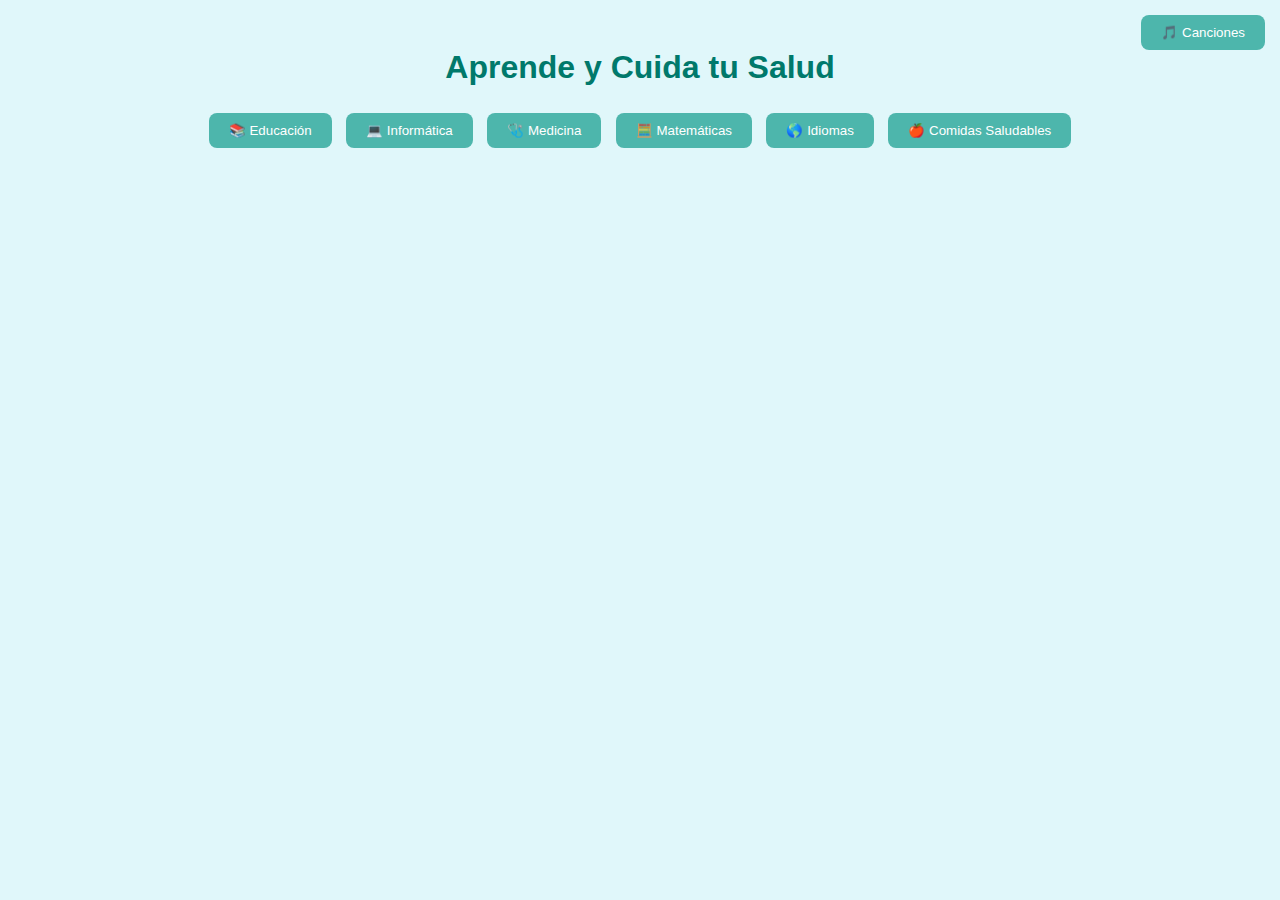
<file: PROYECTO HTML - copia/educacion.html>
<!DOCTYPE html>
<html lang="es">
<head>
  <meta charset="UTF-8">
  <title>Aprende y Cuida tu Salud</title>
  <style>
    body {
      font-family: 'Segoe UI', sans-serif;
      background-color: #e0f7fa;
      color: #333;
      padding: 20px;
      text-align: center;
    }
    h1, h2 {
      color: #00796b;
    }
    .menu, .submenu {
      margin-bottom: 20px;
    }
    .menu button, .submenu button, .material button, .song-button {
      background-color: #4db6ac;
      color: white;
      padding: 10px 20px;
      margin: 5px;
      border: none;
      border-radius: 8px;
      cursor: pointer;
      transition: transform 0.2s;
    }
    .menu button:hover, .submenu button:hover, .material button:hover, .song-button:hover {
      transform: scale(1.05);
    }
    section {
      background: #ffffff;
      padding: 20px;
      margin-bottom: 30px;
      border-radius: 15px;
      box-shadow: 0 0 10px rgba(0,0,0,0.05);
      display: none;
    }
    input, select {
      padding: 8px;
      margin: 5px;
      border: 1px solid #ccc;
      border-radius: 8px;
    }
    table {
      width: 100%;
      border-collapse: collapse;
    }
    table, th, td {
      border: 1px solid #ddd;
      padding: 8px;
    }
    th {
      background-color: #b2dfdb;
    }
    .subseccion {
      background-color: #e0f2f1;
      border: 1px dashed #ccc;
      margin: 10px;
      padding: 10px;
      border-radius: 10px;
    }
    .material {
      margin-top: 10px;
    }
    .material img {
      width: 100px;
      height: auto;
    }
    .song-button {
      position: fixed;
      top: 10px;
      right: 10px;
    }
    #lista-canciones {
      display: none;
      position: fixed;
      top: 60px;
      right: 10px;
      background-color: #ffffff;
      border: 1px solid #ccc;
      padding: 10px;
      border-radius: 10px;
      box-shadow: 0 0 10px rgba(0,0,0,0.2);
      text-align: left;
    }
    audio {
      display: block;
      margin-bottom: 10px;
    }
  </style>
</head>
<body>

  <h1>Aprende y Cuida tu Salud</h1>

  <button class="song-button" onclick="mostrarCanciones()">🎵 Canciones</button>

  <div id="lista-canciones">
    <h3>Canciones Educativas</h3>
    <audio controls>
      <source src="https://www.soundhelix.com/examples/mp3/SoundHelix-Song-1.mp3" type="audio/mpeg">
      Tu navegador no soporta el elemento de audio.
    </audio>
    <audio controls>
      <source src="https://www.soundhelix.com/examples/mp3/SoundHelix-Song-2.mp3" type="audio/mpeg">
      Tu navegador no soporta el elemento de audio.
    </audio>
    <audio controls>
      <source src="https://www.soundhelix.com/examples/mp3/SoundHelix-Song-3.mp3" type="audio/mpeg">
      Tu navegador no soporta el elemento de audio.
    </audio>
  </div>

  <div class="menu">
    <button onclick="mostrar('educacion')">📚 Educación</button>
    <button onclick="mostrar('informatica')">💻 Informática</button>
    <button onclick="mostrar('medicina')">🩺 Medicina</button>
    <button onclick="mostrar('matematicas')">🧮 Matemáticas</button>
    <button onclick="mostrar('idiomas')">🌎 Idiomas</button>
    <button onclick="mostrar('comida')">🍎 Comidas Saludables</button>
  </div>

  <div class="submenu" id="submenu"></div>

  <div id="contenidos"></div>

  <script>
    const categorias = {
      educacion: ['Para niños', 'Para adolescentes'],
      informatica: ['Para niños', 'Para adolescentes'],
      medicina: ['Para niños', 'Para adolescentes'],
      matematicas: ['Para niños', 'Para adolescentes'],
      idiomas: ['Inglés', 'Francés', 'Mandarín'],
      comida: ['Para niños', 'Para adolescentes']
    };

    const materiales = {
      'educacion-Para niños': {
        texto: 'Aprende con dibujos, canciones y juegos. Ejercicios para colorear el abecedario, contar objetos, y unir palabras con imágenes.',
        imagen: 'https://via.placeholder.com/100x100.png?text=Educ+Niños'
      },
      'educacion-Para adolescentes': {
        texto: 'Técnicas Pomodoro, mapas mentales, guías para tomar apuntes efectivos y gestionar el tiempo.',
        imagen: 'https://via.placeholder.com/100x100.png?text=Educ+Adolescentes'
      },
      'informatica-Para niños': {
        texto: 'Aprende las partes del computador, cómo usar el mouse y teclado, y navega con seguridad.',
        imagen: 'https://via.placeholder.com/100x100.png?text=Info+Niños'
      },
      'informatica-Para adolescentes': {
        texto: 'Conoce sobre redes sociales seguras, lógica de programación básica y creación de sitios web.',
        imagen: 'https://via.placeholder.com/100x100.png?text=Info+Adolescentes'
      },
      'medicina-Para niños': {
        texto: 'Cuida tu salud con hábitos de higiene como lavarse las manos, cepillarse los dientes y alimentarse bien.',
        imagen: 'https://via.placeholder.com/100x100.png?text=Med+Niños'
      },
      'medicina-Para adolescentes': {
        texto: 'Infografías sobre salud mental, primeros auxilios, vacunas, y nutrición balanceada.',
        imagen: 'https://via.placeholder.com/100x100.png?text=Med+Adolescentes'
      },
      'matematicas-Para niños': {
        texto: 'Sumas y restas con dibujos, conteo con juegos, y problemas matemáticos con historietas.',
        imagen: 'https://via.placeholder.com/100x100.png?text=Mate+Niños'
      },
      'matematicas-Para adolescentes': {
        texto: 'Ejercicios de fracciones, álgebra básica, gráficas y resolución de problemas cotidianos.',
        imagen: 'https://via.placeholder.com/100x100.png?text=Mate+Adolescentes'
      },
      'idiomas-Inglés': {
        texto: 'Vocabulario básico con ilustraciones, juegos de memoria y canciones interactivas.',
        imagen: 'https://via.placeholder.com/100x100.png?text=Inglés'
      },
      'idiomas-Francés': {
        texto: 'Carteles con números, colores y saludos básicos, con dibujos y pronunciación.',
        imagen: 'https://via.placeholder.com/100x100.png?text=Francés'
      },
      'idiomas-Mandarín': {
        texto: 'Ideogramas básicos y su significado, junto a ejercicios visuales para memorizar.',
        imagen: 'https://via.placeholder.com/100x100.png?text=Mandarín'
      },
      'comida-Para niños': {
        texto: 'Imágenes para armar platos saludables, actividades para identificar frutas y verduras.',
        imagen: 'https://via.placeholder.com/100x100.png?text=Comida+Niños'
      },
      'comida-Para adolescentes': {
        texto: 'Recetas nutritivas y fáciles, comparativas de alimentos saludables y poco saludables.',
        imagen: 'https://via.placeholder.com/100x100.png?text=Comida+Adolescentes'
      }
    };

    function mostrar(id) {
      document.getElementById('contenidos').innerHTML = '';
      const submenu = document.getElementById('submenu');
      submenu.innerHTML = '';
      categorias[id].forEach(sub => {
        const btn = document.createElement('button');
        btn.textContent = sub;
        btn.onclick = () => mostrarContenido(id, sub);
        submenu.appendChild(btn);
      });
    }

    function mostrarContenido(cat, subcat) {
      const key = `${cat}-${subcat}`;
      const cont = materiales[key];
      const html = `
        <section style="display:block">
          <h2>${cat.toUpperCase()} - ${subcat}</h2>
          <div class="subseccion">
            <p>${cont.texto}</p>
            <div class="material">
              <img src="${cont.imagen}" alt="${subcat}">
              <br>
              <button onclick="window.print()">Imprimir material</button>
            </div>
          </div>
        </section>
      `;
      document.getElementById('contenidos').innerHTML = html;
    }

    function mostrarCanciones() {
      const lista = document.getElementById('lista-canciones');
      lista.style.display = lista.style.display === 'block' ? 'none' : 'block';
    }
  </script>

</body>
</html>
</file>
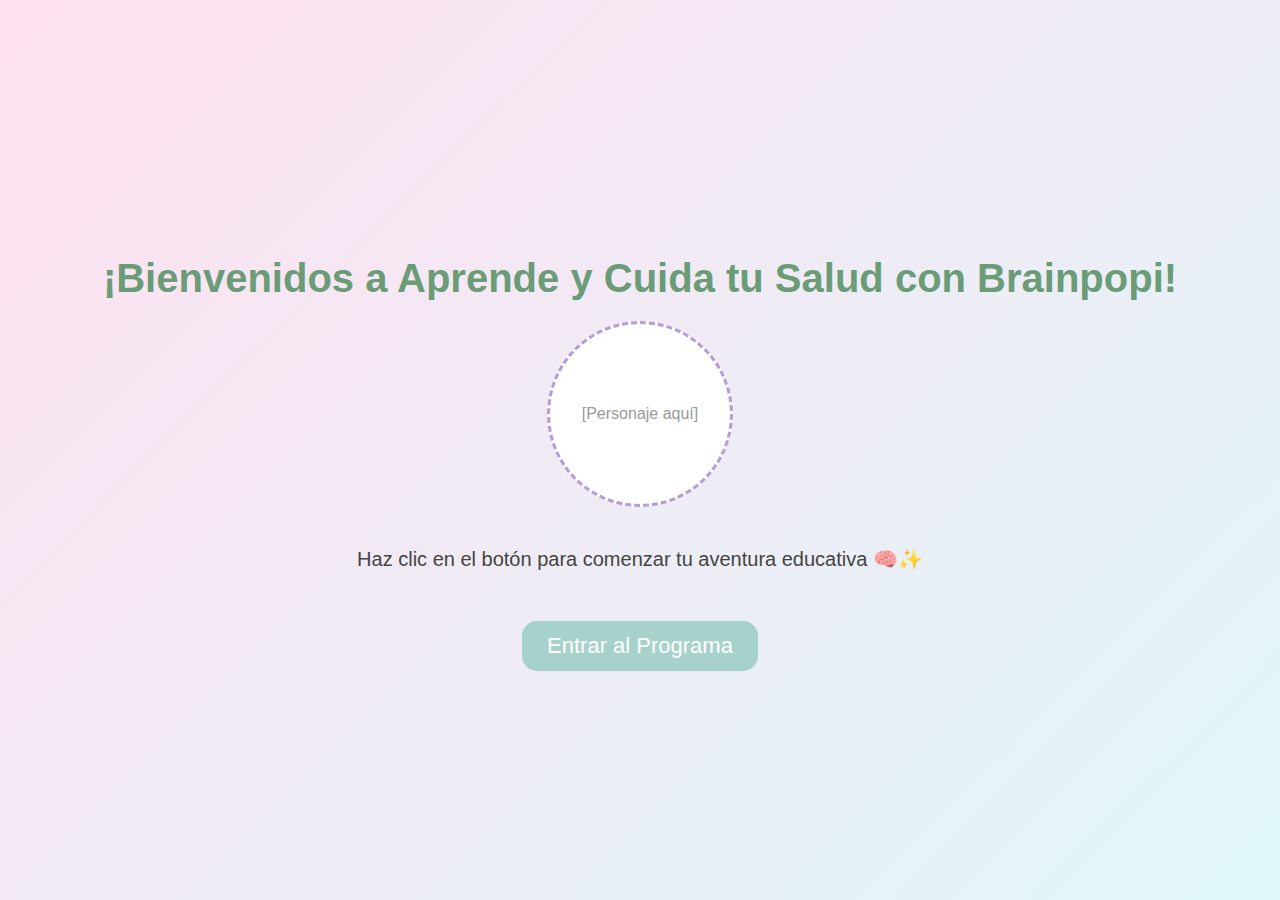
<file: PROYECTO HTML - copia/index...html>
<!DOCTYPE html>
<html lang="es">
<head>
  <meta charset="UTF-8">
  <meta name="viewport" content="width=device-width, initial-scale=1.0">
  <title>Bienvenida - Aprende y Cuida tu Salud</title>
  <style>
    body {
      margin: 0;
      font-family: 'Comic Sans MS', cursive, sans-serif;
      background: linear-gradient(135deg, #ffe0f0, #e0f7fa);
      color: #444;
      overflow-x: hidden;
    }
    .pantalla-bienvenida {
      display: flex;
      flex-direction: column;
      align-items: center;
      justify-content: center;
      height: 100vh;
      text-align: center;
      animation: fadeIn 2s ease-in;
    }
    h1 {
      font-size: 40px;
      color: #6a9c78;
      margin-bottom: 20px;
    }
    p {
      font-size: 20px;
      margin-bottom: 30px;
    }
    .btn-entrar, .btn-volver {
      font-size: 22px;
      padding: 12px 25px;
      background-color: #a7d2cb;
      color: #fff;
      border: none;
      border-radius: 15px;
      cursor: pointer;
      transition: background 0.3s;
      margin-top: 20px;
    }
    .btn-entrar:hover, .btn-volver:hover {
      background-color: #86b7b3;
    }
    .personaje {
      width: 180px;
      height: 180px;
      border-radius: 50%;
      background-color: #fff;
      border: 3px dashed #b39ddb;
      display: flex;
      align-items: center;
      justify-content: center;
      font-size: 16px;
      color: #999;
      margin-bottom: 20px;
    }
    .secciones {
      display: grid;
      grid-template-columns: repeat(auto-fit, minmax(200px, 1fr));
      gap: 20px;
      padding: 20px;
    }
    .boton-seccion {
      background-color: #f8bbd0;
      padding: 20px;
      border-radius: 20px;
      text-align: center;
      font-size: 18px;
      color: #444;
      cursor: pointer;
      box-shadow: 0 4px 8px rgba(0,0,0,0.2);
      transition: transform 0.2s;
    }
    .boton-seccion:hover {
      transform: scale(1.05);
      background-color: #f48fb1;
    }
    .opciones-edades {
      display: none;
      margin-top: 20px;
      padding: 15px;
      background-color: #f1f8e9;
      border-radius: 15px;
      box-shadow: 0 2px 5px rgba(0,0,0,0.1);
      max-width: 400px;
      margin-left: auto;
      margin-right: auto;
      text-align: center;
    }
    .opcion {
      margin: 10px;
      padding: 10px 25px;
      background-color: #c5e1a5;
      border-radius: 10px;
      cursor: pointer;
      display: inline-block;
      transition: background 0.3s;
    }
    .opcion:hover {
      background-color: #aed581;
    }
    #contenidoPrincipal {
      display: none;
      padding: 20px;
      animation: fadeIn 1s ease-in;
    }
    .contenido-seccion {
      display: none;
      margin-top: 20px;
      background-color: #fff3e0;
      padding: 20px;
      border-radius: 15px;
      box-shadow: 0 2px 6px rgba(0,0,0,0.15);
      max-width: 800px;
      margin-left: auto;
      margin-right: auto;
    }
    @keyframes fadeIn {
      from { opacity: 0; transform: scale(0.9); }
      to { opacity: 1; transform: scale(1); }
    }
  </style>
</head>
<body>
  <div class="pantalla-bienvenida" id="bienvenida">
    <h1>¡Bienvenidos a Aprende y Cuida tu Salud con Brainpopi!</h1>
    <div class="personaje">[Personaje aquí]</div>
    <p>Haz clic en el botón para comenzar tu aventura educativa 🧠✨</p>
    <button class="btn-entrar" onclick="entrar()">Entrar al Programa</button>
  </div>

  <div id="contenidoPrincipal">
    <h2 style="text-align:center;">¡Explora nuestras secciones!</h2>
    <div class="secciones">
      <div class="boton-seccion" onclick="mostrarOpciones('informatica')">💻 Informática</div>
      <div class="boton-seccion" onclick="mostrarOpciones('matematica')">📐 Matemática</div>
      <div class="boton-seccion" onclick="mostrarOpciones('idiomas')">🗣️ Idiomas</div>
      <div class="boton-seccion" onclick="mostrarOpciones('salud')">🩺 Salud</div>
      <div class="boton-seccion" onclick="mostrarOpciones('comida')">🍎 Comida</div>
      <div class="boton-seccion" onclick="mostrarOpciones('geografia')">🌍 Geografía</div>
      <div class="boton-seccion" onclick="mostrarOpciones('musica')">🎶 Música</div>
    </div>
    <div class="opciones-edades" id="opcionesEdades">
      <h3>Selecciona tu grupo:</h3>
      <div class="opcion" onclick="mostrarContenido('niños')">👶 Niños</div>
      <div class="opcion" onclick="mostrarContenido('adolescentes')">🧑‍🎓 Adolescentes</div>
    </div>
    <div class="contenido-seccion" id="contenidoSeccion"></div>
    <div style="text-align:center;">
      <button class="btn-volver" onclick="volverInicio()">Volver al Inicio</button>
    </div>
  </div>

  <script>
    let seccionActual = '';

    function entrar() {
      document.getElementById('bienvenida').style.display = 'none';
      document.getElementById('contenidoPrincipal').style.display = 'block';
    }

    function mostrarOpciones(seccion) {
      seccionActual = seccion;
      document.getElementById('opcionesEdades').style.display = 'block';
      document.getElementById('contenidoSeccion').style.display = 'none';
      document.getElementById('opcionesEdades').scrollIntoView({ behavior: 'smooth' });
    }

    function mostrarContenido(grupo) {
      const contenedor = document.getElementById('contenidoSeccion');
      contenedor.innerHTML = `<h3>${seccionActual.toUpperCase()} - ${grupo.toUpperCase()}</h3><p>Contenido de ejemplo para ${grupo} en el área de ${seccionActual}.</p>`;
      contenedor.style.display = 'block';
      contenedor.scrollIntoView({ behavior: 'smooth' });
    }

    function volverInicio() {
      document.getElementById('contenidoPrincipal').style.display = 'none';
      document.getElementById('bienvenida').style.display = 'flex';
    }
  </script>
</body>
</html>
</file>
